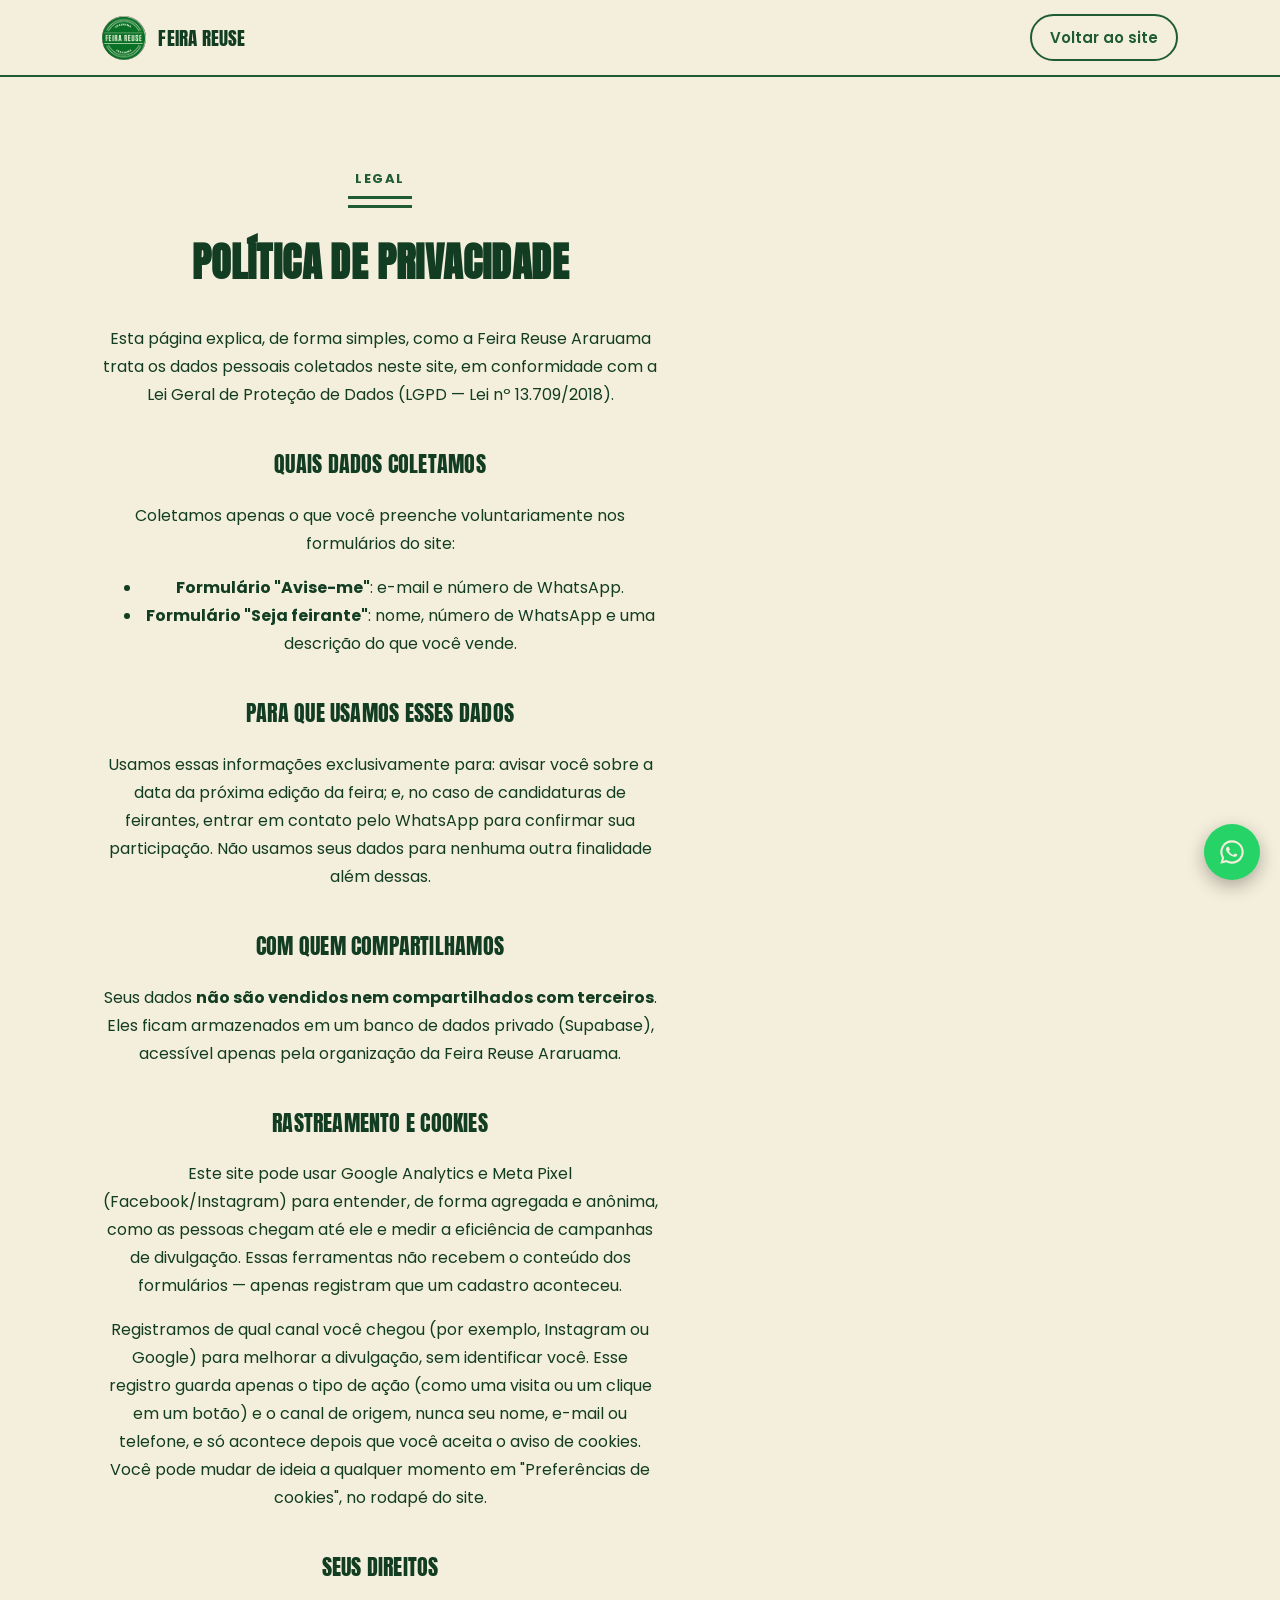
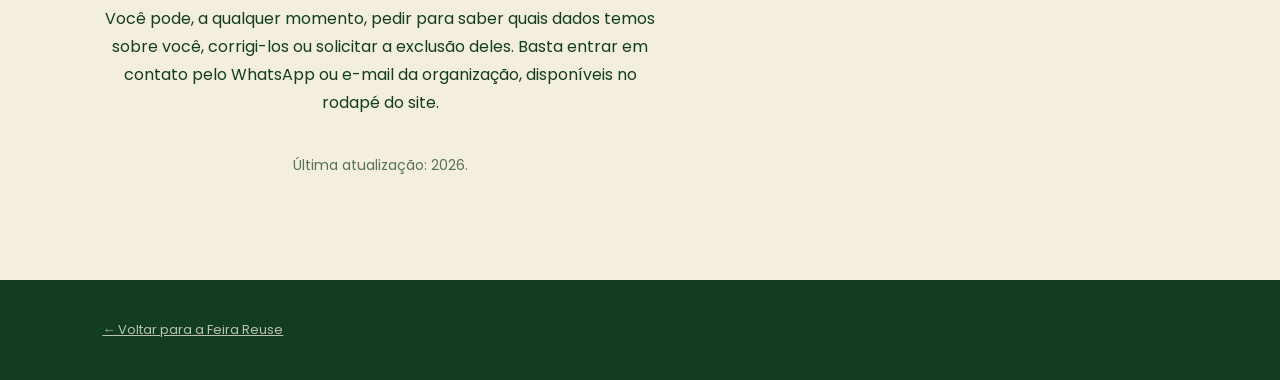
<file: privacidade.html>
<!DOCTYPE html>
<html lang="pt-BR">
<head>
<meta charset="UTF-8">
<meta name="viewport" content="width=device-width, initial-scale=1.0">
<title>Política de Privacidade — Feira Reuse Araruama</title>
<meta name="description" content="Política de privacidade da Feira Reuse Araruama: como tratamos os dados de e-mail e WhatsApp enviados pelos formulários do site.">
<link rel="canonical" href="https://feirareuseararuama.com.br/privacidade.html">
<link rel="preconnect" href="https://fonts.googleapis.com">
<link rel="preconnect" href="https://fonts.gstatic.com" crossorigin>
<link href="https://fonts.googleapis.com/css2?family=Anton&family=Poppins:wght@400;500;600;700&display=swap" rel="stylesheet">
<link rel="icon" href="img/logo.jpg">
<link rel="stylesheet" href="css/style.css">
</head>
<body>

<div style="background:var(--creme)">

  <div class="site-header" style="position:sticky;top:0;z-index:20;background:color-mix(in oklch, var(--creme) 92%, transparent);backdrop-filter:blur(6px);border-bottom:2px solid var(--verde-selo);padding:14px 8vw;display:flex;align-items:center;justify-content:space-between">
    <a href="index.html" style="display:flex;align-items:center;gap:12px">
      <img src="img/logo.jpg" alt="Feira Reuse Araruama" style="width:44px;height:44px;border-radius:50%;object-fit:cover"/>
      <span class="display" style="font-size:19px;color:var(--verde-escuro)">Feira Reuse</span>
    </a>
    <a href="index.html" class="btn btn-secondary" style="padding:10px 18px">Voltar ao site</a>
  </div>

  <section class="section" style="max-width:760px">
    <span class="kicker">Legal</span>
    <div class="stripe"></div>
    <h1 class="h" style="font-size:clamp(28px,4vw,40px)">Política de Privacidade</h1>
    <div style="font-size:16px;line-height:1.75;color:var(--verde-escuro)">
      <p>Esta página explica, de forma simples, como a Feira Reuse Araruama trata os dados pessoais coletados neste site, em conformidade com a Lei Geral de Proteção de Dados (LGPD — Lei nº 13.709/2018).</p>

      <h2 style="font-weight:400;font-size:22px;margin-top:36px">Quais dados coletamos</h2>
      <p>Coletamos apenas o que você preenche voluntariamente nos formulários do site:</p>
      <ul>
        <li><strong>Formulário "Avise-me"</strong>: e-mail e número de WhatsApp.</li>
        <li><strong>Formulário "Seja feirante"</strong>: nome, número de WhatsApp e uma descrição do que você vende.</li>
      </ul>

      <h2 style="font-weight:400;font-size:22px;margin-top:36px">Para que usamos esses dados</h2>
      <p>Usamos essas informações exclusivamente para: avisar você sobre a data da próxima edição da feira; e, no caso de candidaturas de feirantes, entrar em contato pelo WhatsApp para confirmar sua participação. Não usamos seus dados para nenhuma outra finalidade além dessas.</p>

      <h2 style="font-weight:400;font-size:22px;margin-top:36px">Com quem compartilhamos</h2>
      <p>Seus dados <strong>não são vendidos nem compartilhados com terceiros</strong>. Eles ficam armazenados em um banco de dados privado (Supabase), acessível apenas pela organização da Feira Reuse Araruama.</p>

      <h2 style="font-weight:400;font-size:22px;margin-top:36px">Rastreamento e cookies</h2>
      <p>Este site pode usar Google Analytics e Meta Pixel (Facebook/Instagram) para entender, de forma agregada e anônima, como as pessoas chegam até ele e medir a eficiência de campanhas de divulgação. Essas ferramentas não recebem o conteúdo dos formulários — apenas registram que um cadastro aconteceu.</p>
      <p>Registramos de qual canal você chegou (por exemplo, Instagram ou Google) para melhorar a divulgação, sem identificar você. Esse registro guarda apenas o tipo de ação (como uma visita ou um clique em um botão) e o canal de origem, nunca seu nome, e-mail ou telefone, e só acontece depois que você aceita o aviso de cookies. Você pode mudar de ideia a qualquer momento em "Preferências de cookies", no rodapé do site.</p>

      <h2 style="font-weight:400;font-size:22px;margin-top:36px">Seus direitos</h2>
      <p>Você pode, a qualquer momento, pedir para saber quais dados temos sobre você, corrigi-los ou solicitar a exclusão deles. Basta entrar em contato pelo WhatsApp ou e-mail da organização, disponíveis no rodapé do site.</p>

      <p style="margin-top:36px;opacity:.7;font-size:14px">Última atualização: 2026.</p>
    </div>
  </section>

  <footer style="background:var(--verde-escuro);color:var(--creme);padding:40px 8vw">
    <p style="opacity:.75;font-size:13px;margin:0"><a href="index.html" style="color:var(--creme);text-decoration:underline">← Voltar para a Feira Reuse</a></p>
  </footer>

</div>

<a href="#" data-whatsapp-link target="_blank" rel="noopener" id="whatsapp-float" aria-label="Falar no WhatsApp" title="Falar no WhatsApp">
  <svg width="28" height="28" viewBox="0 0 24 24" fill="var(--creme)"><path d="M12 2a10 10 0 00-8.6 15.1L2 22l5.1-1.3A10 10 0 1012 2zm0 18.2a8.2 8.2 0 01-4.2-1.2l-.3-.2-3 .8.8-2.9-.2-.3A8.2 8.2 0 1112 20.2zm4.5-6.1c-.2-.1-1.5-.7-1.7-.8-.2-.1-.4-.1-.6.1-.2.2-.7.8-.8.9-.1.2-.3.2-.5.1-.2-.1-1-.4-2-1.2-.7-.7-1.2-1.5-1.4-1.7-.1-.2 0-.4.1-.5.1-.1.2-.3.4-.4.1-.1.2-.2.2-.4.1-.1 0-.3 0-.4-.1-.1-.6-1.4-.8-1.9-.2-.5-.4-.4-.6-.4h-.5c-.2 0-.4.1-.6.3-.2.2-.8.8-.8 1.9s.8 2.2.9 2.4c.1.2 1.6 2.5 4 3.4.6.2 1 .4 1.3.5.6.2 1.1.2 1.5.1.5-.1 1.5-.6 1.7-1.2.2-.6.2-1.1.1-1.2-.1-.1-.2-.2-.4-.3z"/></svg>
</a>

<script src="js/config.js"></script>
</body>
</html>
</file>
<file: css/style.css>
:root{
  --verde-selo:#1F5C33;
  --verde-escuro:#123D22;
  --creme:#F4EFDC;
  --verde-selo-600:#194d2a;
  --verde-selo-700:#134022;
  --creme-tint:#fbf8ef;
}
*{box-sizing:border-box}
body{margin:0;background:var(--creme);color:var(--verde-escuro);font-family:'Poppins',sans-serif}
h1,h2,h3,.display{font-family:'Anton',sans-serif;text-transform:uppercase;letter-spacing:.01em}
a{color:var(--verde-selo);text-decoration:none}
a:hover{color:var(--verde-escuro)}
img{max-width:100%}
.section{padding:88px 8vw;scroll-margin-top:80px;text-align:center}
.kicker{font-family:'Poppins',sans-serif;font-weight:700;letter-spacing:.12em;text-transform:uppercase;font-size:13px;color:var(--verde-selo)}
.stripe{width:64px;height:0;border-top:3px solid var(--verde-selo);border-bottom:0;margin:6px auto 0;position:relative}
.stripe::after{content:"";position:absolute;top:6px;left:0;width:64px;height:0;border-top:3px solid var(--verde-selo)}
h2.h{font-weight:400;font-size:clamp(30px,3.6vw,44px);margin:22px 0 20px;line-height:1.06}
.btn{display:inline-flex;align-items:center;justify-content:center;gap:8px;border-radius:999px;padding:14px 28px;font-family:'Poppins',sans-serif;font-weight:600;font-size:15px;border:2px solid transparent;cursor:pointer;transition:background .15s ease}
.btn-primary{background:var(--verde-selo);color:var(--creme)}
.btn-primary:hover{background:var(--verde-selo-600)}
.btn-primary:disabled{opacity:.6;cursor:default}
.btn-secondary{background:transparent;color:var(--verde-selo);border-color:var(--verde-selo)}
.btn-secondary:hover{background:color-mix(in oklch, var(--verde-selo) 10%, transparent)}
.plank{display:inline-flex;align-items:center;gap:8px;background:var(--creme);border:2px solid var(--verde-selo);border-radius:6px;padding:8px 16px;font-family:'Anton',sans-serif;font-size:13px;letter-spacing:.06em;color:var(--verde-selo);transform:rotate(-1.3deg)}
.card{background:var(--creme-tint);border:1px solid color-mix(in oklch, var(--verde-selo) 25%, transparent);border-radius:16px;overflow:hidden}
.field{display:flex;flex-direction:column;gap:6px}
.field input{border:2px solid color-mix(in oklch, var(--verde-selo) 35%, transparent);background:var(--creme-tint);border-radius:10px;padding:12px 14px;font-family:'Poppins',sans-serif;font-size:15px;color:var(--verde-escuro)}
.field input:focus-visible{outline:2px solid var(--verde-selo);outline-offset:2px}
.faq-list{text-align:left}
.faq-item summary{cursor:pointer;font-family:'Anton',sans-serif;font-size:18px;padding:20px 0;list-style:none;display:flex;justify-content:space-between;align-items:center;color:var(--creme);gap:16px}
.faq-item summary::-webkit-details-marker{display:none}
.faq-item{border-bottom:2px solid color-mix(in oklch, var(--creme) 25%, transparent)}
.faq-item p{margin:0 0 22px;color:color-mix(in oklch, var(--creme) 85%, transparent);max-width:640px;line-height:1.6}
.faq-chevron{transition:transform .2s ease;flex:none}
details[open] .faq-chevron{transform:rotate(180deg)}
.quote-card{background:var(--verde-escuro);color:var(--creme);border-radius:16px;padding:28px;text-align:left}
.quote-card .stars{color:var(--creme);opacity:.85;letter-spacing:2px}
.img-placeholder{width:100%;height:100%;display:flex;align-items:center;justify-content:center;background:color-mix(in oklch, var(--verde-selo) 12%, var(--creme-tint));color:color-mix(in oklch, var(--verde-escuro) 78%, transparent);font-size:13px;text-align:center;padding:12px}

.quote-avatar{width:44px;height:44px;border-radius:50%;object-fit:cover;flex:none;background:color-mix(in oklch, var(--creme) 15%, transparent)}
.quote-author{display:flex;align-items:center;gap:10px;margin-top:12px}

/* ===== Carrossel da galeria — mostra vários quadrados por vez,
   navegável com setas/dots, e reduz colunas visíveis em telas menores. */
.carousel{position:relative}
.carousel-track{display:flex;gap:20px;overflow-x:auto;scroll-snap-type:x mandatory;-webkit-overflow-scrolling:touch;scrollbar-width:none}
.carousel-track--fit{justify-content:center}
.carousel-track::-webkit-scrollbar{display:none}
.carousel-slide{flex:0 0 calc(25% - 15px);scroll-snap-align:start;position:relative;height:200px;border-radius:12px;overflow:hidden}
.carousel-slide img,.carousel-slide video{width:100%;height:100%;object-fit:cover;display:block}
.carousel-caption{position:absolute;left:0;right:0;bottom:0;padding:10px 12px;background:linear-gradient(to top, rgba(0,0,0,.7), transparent);color:var(--creme);font-size:13px;font-weight:600}
.carousel-btn{position:absolute;top:50%;transform:translateY(-50%);width:40px;height:40px;border-radius:50%;background:rgba(0,0,0,.45);color:var(--creme);border:none;font-size:22px;line-height:1;cursor:pointer;display:flex;align-items:center;justify-content:center;z-index:2}
.carousel-btn:hover{background:rgba(0,0,0,.65)}
.carousel-prev{left:-12px}
.carousel-next{right:-12px}
.carousel-dots{display:flex;justify-content:center;flex-wrap:wrap;gap:8px;margin-top:16px}
.carousel-dot{width:8px;height:8px;border-radius:50%;background:color-mix(in oklch, var(--verde-selo) 35%, transparent);border:none;cursor:pointer;padding:0}
.carousel-dot.active{background:var(--verde-selo)}
.carousel--dark .carousel-dot{background:color-mix(in oklch, var(--creme) 40%, transparent)}
.carousel--dark .carousel-dot.active{background:var(--creme)}
@media (max-width:1023px){
  .carousel-slide{flex:0 0 calc(50% - 10px)}
}

/* ===== Carrossel de informações (critérios / benefícios) — cards de
   texto com ícone, ao invés de fotos. Uma coluna no celular, duas a
   partir de tablet. As setas ficam ABAIXO do texto (não flutuam por
   cima), pra não atrapalhar a leitura como aconteceria com o overlay
   usado no carrossel de fotos. */
.info-carousel-track{display:flex;gap:20px;overflow-x:auto;scroll-snap-type:x mandatory;scrollbar-width:none}
.info-carousel-track::-webkit-scrollbar{display:none}
.info-slide{flex:0 0 100%;min-width:0;scroll-snap-align:start}
.info-card{display:flex;gap:14px;align-items:flex-start;text-align:left;height:100%;box-sizing:border-box;min-width:0}
.info-card-body{min-width:0}
.info-card--boxed{background:var(--creme-tint);border:1px solid color-mix(in oklch, var(--verde-selo) 25%, transparent);border-radius:16px;padding:22px}
.info-card-icon{width:40px;height:40px;border-radius:50%;background:var(--verde-selo);display:flex;align-items:center;justify-content:center;flex:none;font-size:18px}
.info-card-body h4{margin:0 0 6px;font-weight:700;font-size:16px;color:var(--verde-escuro)}
.info-card-body p{margin:0;font-size:14px;line-height:1.6;color:color-mix(in oklch, var(--verde-escuro) 82%, transparent)}

.carousel-controls{display:flex;align-items:center;justify-content:center;gap:14px;margin-top:16px}
.carousel-controls .carousel-dots{margin-top:0}
.carousel-btn-inline{width:34px;height:34px;border-radius:50%;background:var(--verde-selo);color:var(--creme);border:none;font-size:19px;line-height:1;cursor:pointer;display:flex;align-items:center;justify-content:center;flex:none}
.carousel-btn-inline:hover{background:var(--verde-selo-600)}
@media (max-width:640px){
  .carousel-slide{flex:0 0 100%;height:220px}
  .carousel-prev{left:8px}
  .carousel-next{right:8px}
}

.btn-row{display:flex;gap:16px;flex-wrap:wrap;justify-content:center}
.social-row{display:flex;gap:16px;flex-wrap:wrap;justify-content:center}
.social-pill{display:inline-flex;align-items:center;gap:12px;background:var(--verde-selo);border-radius:999px;padding:6px 26px 6px 6px;transition:background .15s ease}
.social-pill:hover{background:var(--verde-selo-600)}
.social-pill-avatar{width:44px;height:44px;border-radius:50%;background:color-mix(in oklch, var(--creme) 18%, transparent);display:flex;align-items:center;justify-content:center;overflow:hidden;flex:none}
.social-pill-avatar img{width:100%;height:100%;object-fit:cover;display:block}
.social-pill-label{font-family:'Anton',sans-serif;font-size:15px;letter-spacing:.02em;color:var(--creme);white-space:nowrap}
.sobre-illustration{display:flex;align-items:center;justify-content:center;min-width:0}

/* Evita "grid blowout": sem isso, uma coluna de grid não encolhe
   abaixo da largura mínima do seu conteúdo (carrossel, texto longo
   etc.) e força a página inteira a estourar horizontalmente. */
.hero-grid > *, .sobre-grid > *, .feirantes-grid > *, .feedback-grid > *, .parcerias-grid > *{min-width:0}

.nav-links{display:flex;gap:26px;align-items:center}
.nav-links a{font-size:14px;font-weight:600;color:var(--verde-escuro)}

.form-msg{margin:14px 0 0;font-size:14px;font-weight:600}
.form-msg.ok{color:var(--creme)}
.form-msg.err{color:#ffb4a8}

#whatsapp-float{position:fixed;right:20px;bottom:20px;z-index:30;width:56px;height:56px;border-radius:50%;background:#25D366;display:flex;align-items:center;justify-content:center;box-shadow:0 6px 18px rgba(0,0,0,.3);transition:transform .15s ease}
#whatsapp-float:hover{transform:scale(1.06)}
@media (max-width:640px){
  #whatsapp-float{right:14px;bottom:14px;width:50px;height:50px}
}


@media (max-width:900px){
  .section{padding:64px 6vw}
  .hero-grid,.sobre-grid{grid-template-columns:1fr !important}
  .feirantes-grid, .feedback-grid, .parcerias-grid{grid-template-columns:1fr !important}
  .contact-form{grid-template-columns:1fr !important}
  .nav-links{display:none}
  .admin-form-row{grid-template-columns:1fr !important}
  .social-row{flex-direction:column;width:100%}
  .social-pill{width:100%}

  /* Centraliza todo o conteúdo no mobile — no desktop, os componentes
     abaixo continuam alinhados à esquerda (mais legíveis em listas/
     formulários largos). Usa !important só onde o elemento já tem
     text-align:left inline, que senão venceria a media query. */
  .sobre-illustration, #form-avise-me, #form-feirante, .steps-col,
  .quote-card, .faq-item p{
    text-align:center !important;
  }
  .quote-author, .info-card{
    flex-direction:column;
    align-items:center;
    text-align:center;
  }
  /* Os passos numerados ("Seja feirante") mantêm número + texto lado a
     lado (mais legível que empilhado) — só centraliza a linha inteira
     dentro da coluna. */
  .step-row{justify-content:center}
  .step-row > div:last-child{text-align:left}
  .tags-row{justify-content:center}
}

@media (max-width:640px){
  .site-header{padding:10px 5vw !important;gap:8px}
  .site-header .display{font-size:15px !important}
  .site-header img{width:36px !important;height:36px !important}
  .site-header .btn{padding:8px 14px !important;font-size:13px !important}
  h1{font-size:clamp(30px,8vw,40px) !important}
  .admin-header{flex-wrap:wrap;gap:10px;padding:14px 5vw}
  .admin-main{padding:28px 5vw}
  .admin-table-wrap{overflow-x:auto}
  .admin-table{min-width:480px}
}

/* ===== Painel administrativo ===== */
.admin-body{min-height:100vh;background:var(--creme);color:var(--verde-escuro);font-family:'Poppins',sans-serif;margin:0}
.admin-header{background:var(--verde-escuro);color:var(--creme);padding:16px 6vw;display:flex;align-items:center;justify-content:space-between}
.admin-header .display{font-size:18px}
.admin-main{max-width:900px;margin:0 auto;padding:40px 6vw}
.admin-card{background:var(--creme-tint);border:1px solid color-mix(in oklch, var(--verde-selo) 25%, transparent);border-radius:16px;padding:28px;margin-bottom:28px}
.admin-card h2{font-weight:400;font-size:20px;margin:0 0 18px;color:var(--verde-escuro)}
.admin-form-row{display:grid;grid-template-columns:1fr 1fr;gap:16px;margin-bottom:14px}
.admin-form-row.full{grid-template-columns:1fr}
.admin-form-row label{display:block;font-size:13px;font-weight:600;margin-bottom:6px}
.admin-form-row input,.admin-form-row textarea{width:100%;border:2px solid color-mix(in oklch, var(--verde-selo) 30%, transparent);border-radius:8px;padding:10px 12px;font-family:'Poppins',sans-serif;font-size:14px;color:var(--verde-escuro);background:#fff}
.admin-table{width:100%;border-collapse:collapse;font-size:14px}
.admin-table th,.admin-table td{text-align:left;padding:10px 8px;border-bottom:1px solid color-mix(in oklch, var(--verde-selo) 20%, transparent)}
.admin-table th{font-size:12px;text-transform:uppercase;letter-spacing:.05em;color:color-mix(in oklch, var(--verde-escuro) 80%, transparent)}
.admin-empty{color:color-mix(in oklch, var(--verde-escuro) 78%, transparent);font-size:14px;padding:12px 0}
.admin-login{display:flex;align-items:center;justify-content:center;min-height:100vh}
.admin-login-box{background:var(--creme-tint);border:1px solid color-mix(in oklch, var(--verde-selo) 25%, transparent);border-radius:16px;padding:36px;width:100%;max-width:360px}
.admin-login-box h1{font-size:22px;margin:0 0 6px}
.admin-login-box p{font-size:14px;color:color-mix(in oklch, var(--verde-escuro) 75%, transparent);margin:0 0 20px}
.badge{display:inline-flex;align-items:center;gap:6px;font-size:12px;font-weight:600;padding:4px 10px;border-radius:999px}
.badge.local{background:#f3d9a4;color:#6b4b12}
.badge.cloud{background:#c9e6d3;color:var(--verde-selo-700)}

[hidden]{display:none !important}

/* ===== Aviso de cookies (barra no rodapé, não bloqueia o site) ===== */
#cookie-banner{position:fixed;left:0;right:0;bottom:0;z-index:40;background:var(--verde-escuro);color:var(--creme);padding:14px 5vw;display:flex;flex-direction:column;gap:12px;box-shadow:0 -6px 20px rgba(0,0,0,.25)}
#cookie-banner[hidden]{display:none}
#cookie-banner p{margin:0;font-size:14px;line-height:1.5}
#cookie-banner p a{color:var(--creme);text-decoration:underline}
.cookie-banner-actions{display:flex;gap:10px}
.cookie-banner-actions .btn{flex:1;padding:10px 18px;font-size:14px}
.cookie-banner-actions .btn-primary{background:var(--creme);color:var(--verde-escuro)}
.cookie-banner-actions .btn-primary:hover{background:var(--creme-tint)}
.cookie-banner-actions .btn-secondary{border-color:var(--creme);color:var(--creme)}
@media (min-width:700px){
  #cookie-banner{flex-direction:row;align-items:center;justify-content:space-between;gap:24px}
  .cookie-banner-actions .btn{flex:none;min-width:110px}
}

/* ===== Painel: abas e página "Origem do acesso" ===== */
.admin-tabs{display:flex;gap:6px;padding:10px 6vw 0;background:var(--verde-escuro);overflow-x:auto}
.admin-tab{font-family:'Poppins',sans-serif;font-weight:600;font-size:14px;padding:10px 18px;border:0;border-radius:10px 10px 0 0;background:transparent;color:var(--creme);cursor:pointer;white-space:nowrap;opacity:.8}
.admin-tab[aria-selected="true"]{background:var(--creme);color:var(--verde-escuro);opacity:1}
.admin-main.wide{max-width:1100px}
.origem-filtros{display:flex;flex-wrap:wrap;gap:12px;align-items:flex-end}
.origem-filtros label{display:block;font-size:13px;font-weight:600;margin-bottom:6px}
.origem-filtros select,.origem-filtros input,.utm-campos input{border:2px solid color-mix(in oklch, var(--verde-selo) 30%, transparent);border-radius:8px;padding:9px 10px;font-family:'Poppins',sans-serif;font-size:14px;color:var(--verde-escuro);background:#fff;max-width:100%}
.origem-aviso{background:#fbe9c4;color:#6b4b12;border-radius:10px;padding:10px 14px;font-size:14px;font-weight:600;margin:16px 0 0}
.origem-cards{display:grid;grid-template-columns:repeat(auto-fit,minmax(160px,1fr));gap:12px;margin-bottom:6px}
.origem-card{background:#fff;border:1px solid color-mix(in oklch, var(--verde-selo) 20%, transparent);border-radius:12px;padding:14px}
.origem-card small{display:block;font-size:12px;text-transform:uppercase;letter-spacing:.05em;color:color-mix(in oklch, var(--verde-escuro) 75%, transparent)}
.origem-card strong{display:block;font-size:26px;line-height:1.2;margin:4px 0}
.origem-card span{font-size:13px}
.var-pos{color:#1b6b34}
.var-neg{color:#a3271a}
.var-nd{color:color-mix(in oklch, var(--verde-escuro) 65%, transparent)}
.origem-tabela th[data-sort]{cursor:pointer;user-select:none;vertical-align:bottom;line-height:1.25}
.origem-tabela th[aria-sort="ascending"]::after{content:" ▲";font-size:10px}
.origem-tabela th[aria-sort="descending"]::after{content:" ▼";font-size:10px}
.origem-tabela td.num,.origem-tabela th.num{text-align:right}
.origem-tabela{min-width:700px}
.origem-tabela td:first-child{min-width:130px}
.origem-tabela tfoot td{font-weight:700;border-top:2px solid var(--verde-selo)}
.origem-rankings{display:flex;flex-wrap:wrap;gap:20px}
.origem-rankings>div{flex:1;min-width:240px}
.origem-rankings h3{font-family:'Poppins',sans-serif;text-transform:none;font-size:15px;margin:0 0 8px}
.origem-rankings ol{margin:0;padding-left:20px;font-size:14px}
.origem-rankings li{margin-bottom:6px}
.origem-resumo{background:#fff;border:1px solid color-mix(in oklch, var(--verde-selo) 25%, transparent);border-radius:12px;padding:14px 16px}
.origem-resumo p{margin:0 0 6px;font-size:14px}
.origem-grafico svg{width:100%;height:auto;display:block}
.origem-legenda{display:flex;flex-wrap:wrap;gap:6px 16px;margin-top:8px;font-size:13px}
.origem-legenda i{display:inline-block;width:11px;height:11px;border-radius:3px;margin-right:6px;vertical-align:-1px}
.utm-campos{display:grid;grid-template-columns:repeat(auto-fit,minmax(180px,1fr));gap:12px;margin-bottom:16px}
.utm-campos label{display:block;font-size:13px;font-weight:600;margin-bottom:6px}
.utm-campos input{width:100%}
.utm-linha{display:flex;flex-wrap:wrap;gap:10px 14px;align-items:center;padding:10px 0;border-bottom:1px solid color-mix(in oklch, var(--verde-selo) 20%, transparent)}
.utm-linha>div{flex:1;min-width:200px}
.utm-linha strong{display:block;font-size:14px}
.utm-linha code{display:block;font-size:12px;word-break:break-all;color:color-mix(in oklch, var(--verde-escuro) 80%, transparent)}
</file>
